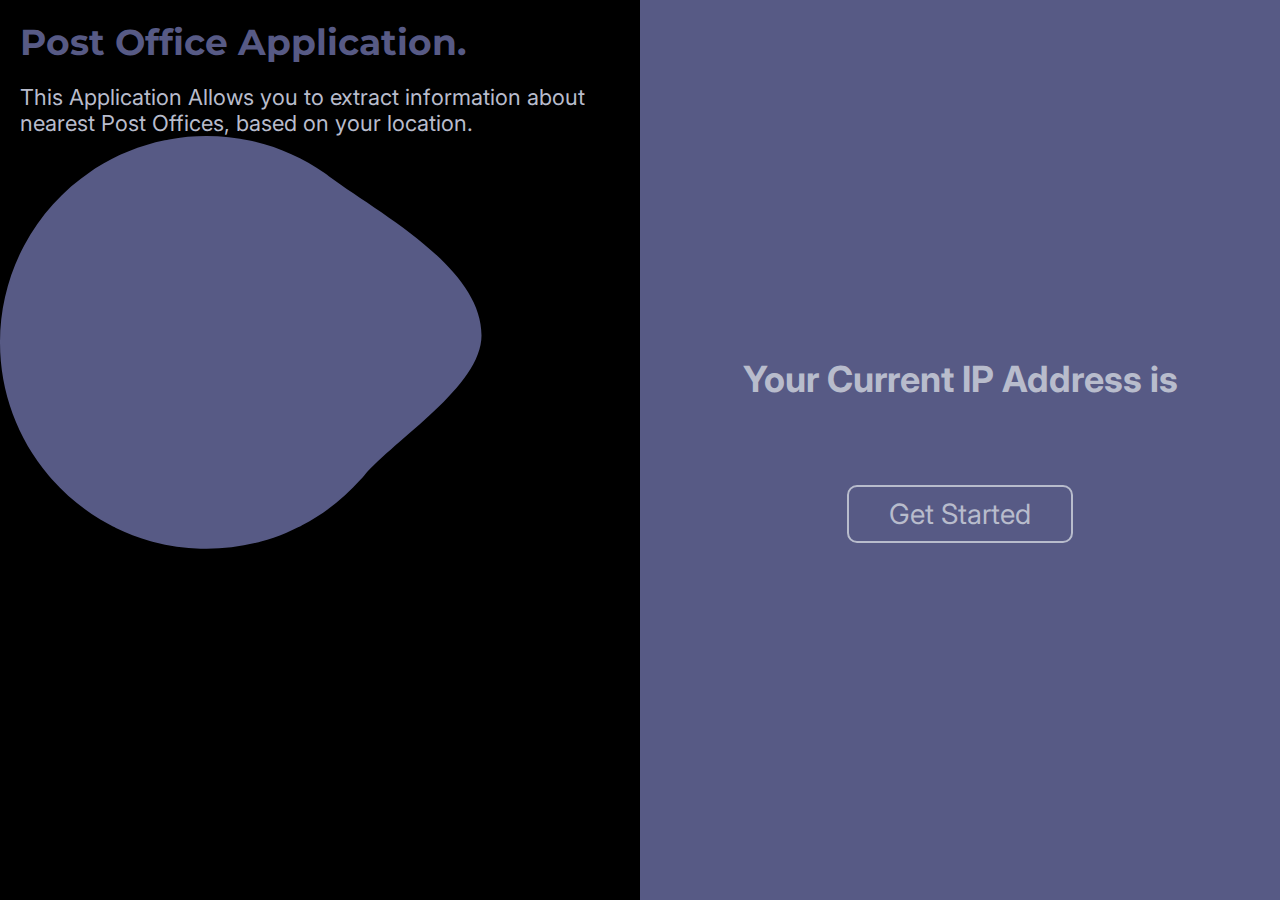
<file: index.html>
<!DOCTYPE html>
<html lang="en">
<head>
    <meta charset="UTF-8">
    <meta name="viewport" content="width=device-width, initial-scale=1.0">
    <title>Post Office</title>
    <!-- LINKING CSS FILE -->
    <link rel="stylesheet" href="./style.css">
    <!-- LINKING FONT FILE INTER & MONTSERRAT-->
    <link rel="preconnect" href="https://fonts.googleapis.com">
    <link rel="preconnect" href="https://fonts.gstatic.com" crossorigin>
    <link href="https://fonts.googleapis.com/css2?family=Inter:wght@300;400;700&family=Montserrat:wght@400;700&display=swap" rel="stylesheet">
    <!-- LINKING JS QUERY IP FILE -->
    <script src="https://ajax.googleapis.com/ajax/libs/jquery/3.2.1/jquery.min.js"></script>

</head>
<body>
    <main>
        <section>
             <div class="homepagediv">
                  <div class="homediv1">
                       <h1>Post Office Application.</h1>
                       <p>This Application Allows you to extract information about<br>
                         nearest Post Offices, based on your location.</p>
                
                       <svg xmlns="http://www.w3.org/2000/svg" width="482" height="413" viewBox="0 0 482 413" fill="none">
                        <path d="M-8.18429e-05 206.385C-0.0718703 255.102 17.1653 302.262 48.6384 339.456C49.7813 340.813 50.9456 342.149 52.1314 343.477C66.0857 359.166 82.3407 372.648 100.341 383.461C104.47 385.939 108.689 388.275 112.999 390.467C113.435 390.688 113.878 390.91 114.313 391.124C114.835 391.388 115.364 391.645 115.892 391.902C126.798 397.239 138.158 401.593 149.837 404.914C151.051 405.257 152.268 405.59 153.487 405.914C168.85 409.978 184.632 412.252 200.518 412.691C201.347 412.712 202.161 412.727 202.947 412.741C203.226 412.748 203.497 412.755 203.769 412.755C204.661 412.762 205.547 412.769 206.44 412.769C223.181 412.782 239.861 410.76 256.114 406.749C257.743 406.349 259.365 405.928 260.979 405.485C269.483 403.164 277.827 400.295 285.959 396.894C290.245 395.109 294.455 393.183 298.588 391.117C299.524 390.646 300.46 390.174 301.381 389.689C301.774 389.496 302.16 389.289 302.546 389.089C324.577 377.464 344.333 361.967 360.87 343.341C362.013 342.063 363.135 340.763 364.242 339.456C394.586 303.528 481.506 250.127 481.506 199.423C481.506 131.238 379.807 77.7406 328.818 40.1629C327.647 39.2988 326.468 38.4418 325.275 37.6063C325.04 37.442 324.804 37.2778 324.568 37.1136C303.608 22.4352 280.081 11.8137 255.207 5.79877C253.793 5.44885 252.378 5.12035 250.95 4.81327C224.007 -1.07855 196.163 -1.56645 169.031 3.37786C167.609 3.64209 166.188 3.91346 164.773 4.20625C140.122 9.26125 116.61 18.8061 95.4124 32.3646C94.941 32.6645 94.4695 32.9644 93.9981 33.2786C93.048 33.8928 92.098 34.5212 91.1622 35.1568C63.0815 54.0301 40.0776 79.5215 24.1795 109.383C8.28131 139.244 -0.0226585 172.557 -8.18429e-05 206.385Z" fill="#575A85"/>
                    </svg>

                     

                  </div>
                  <div class="homediv2">
                      <h1>Your Current IP Address is <br><span id="homeiptag"></span></h1>
                      <a href="./postoffices.html" target="_blank"><button>Get Started</button></a>
                  </div>
             </div>
        </section>
    </main>
    
     <!-- LINKING SCRIPT FILE -->
     <script src="./script.js"></script>
     <script>
         $.getJSON("https://api.ipify.org?format=json", function(data) {
         
         // Setting text of element P with id gfg
         $("#homeiptag").html(data.ip);
         localStorage.setItem('ip', data.ip);
     })
     </script>
</body>
</html>
</file>
<file: style.css>
*{
    margin: 0px;
    padding: 0px;
}

body{
    font-family: 'Inter', sans-serif;
    font-family: 'Montserrat', sans-serif;
}

/* HOMEPAGE CSS STARTS FROM HERE */
.homepagediv{
    display: flex;
    align-items: center;
    width: 100vw;
    background-color: black;
}
.homediv1{
    width: 50vw;
    height: 100vh;
    background-color: black;
}
.homediv1>h1{
    color: #575A85;
    font-family: 'Montserrat', sans-serif;
    font-size: 36px;
    font-weight: 700;
    margin: 20px;
}
.homediv1>p{
    color: #B8BCCC;
    font-family: 'Inter', sans-serif;
    font-size: 22px;
    font-weight: 400;
    margin-left: 20px;
}
.homediv1>img{
    width: 60%;
    margin-top: 40px;
    margin-left: 8vw;
}
.homediv2{
    width: 50vw;
    height: 100vh;
    display: flex;
    flex-direction: column;
    align-items: center;
    justify-content: center;
    background: #575A85;
}
.homediv2>h1{
    color: #B8BCCC;
    font-family: 'Inter', sans-serif;
    font-size: 36px;
    font-weight: 700;
}
.homediv2>h1>span{
    color: white;
    margin-top: 10px;
    margin-left: 70px
}
.homediv2>a>button{
    margin-top: 40px;
    color: #B8BCCC;
    font-family: 'Inter', sans-serif;
    font-size: 28px;
    font-weight: 400;
    background-color: transparent;
    border: none;
    border-radius: 10px;
    border: 2px solid #B8BCCC;
    padding: 10px 40px;
    cursor: pointer;
}

/* POST OFFICES LIST CSS STARTS FROM HERE */
</file>
